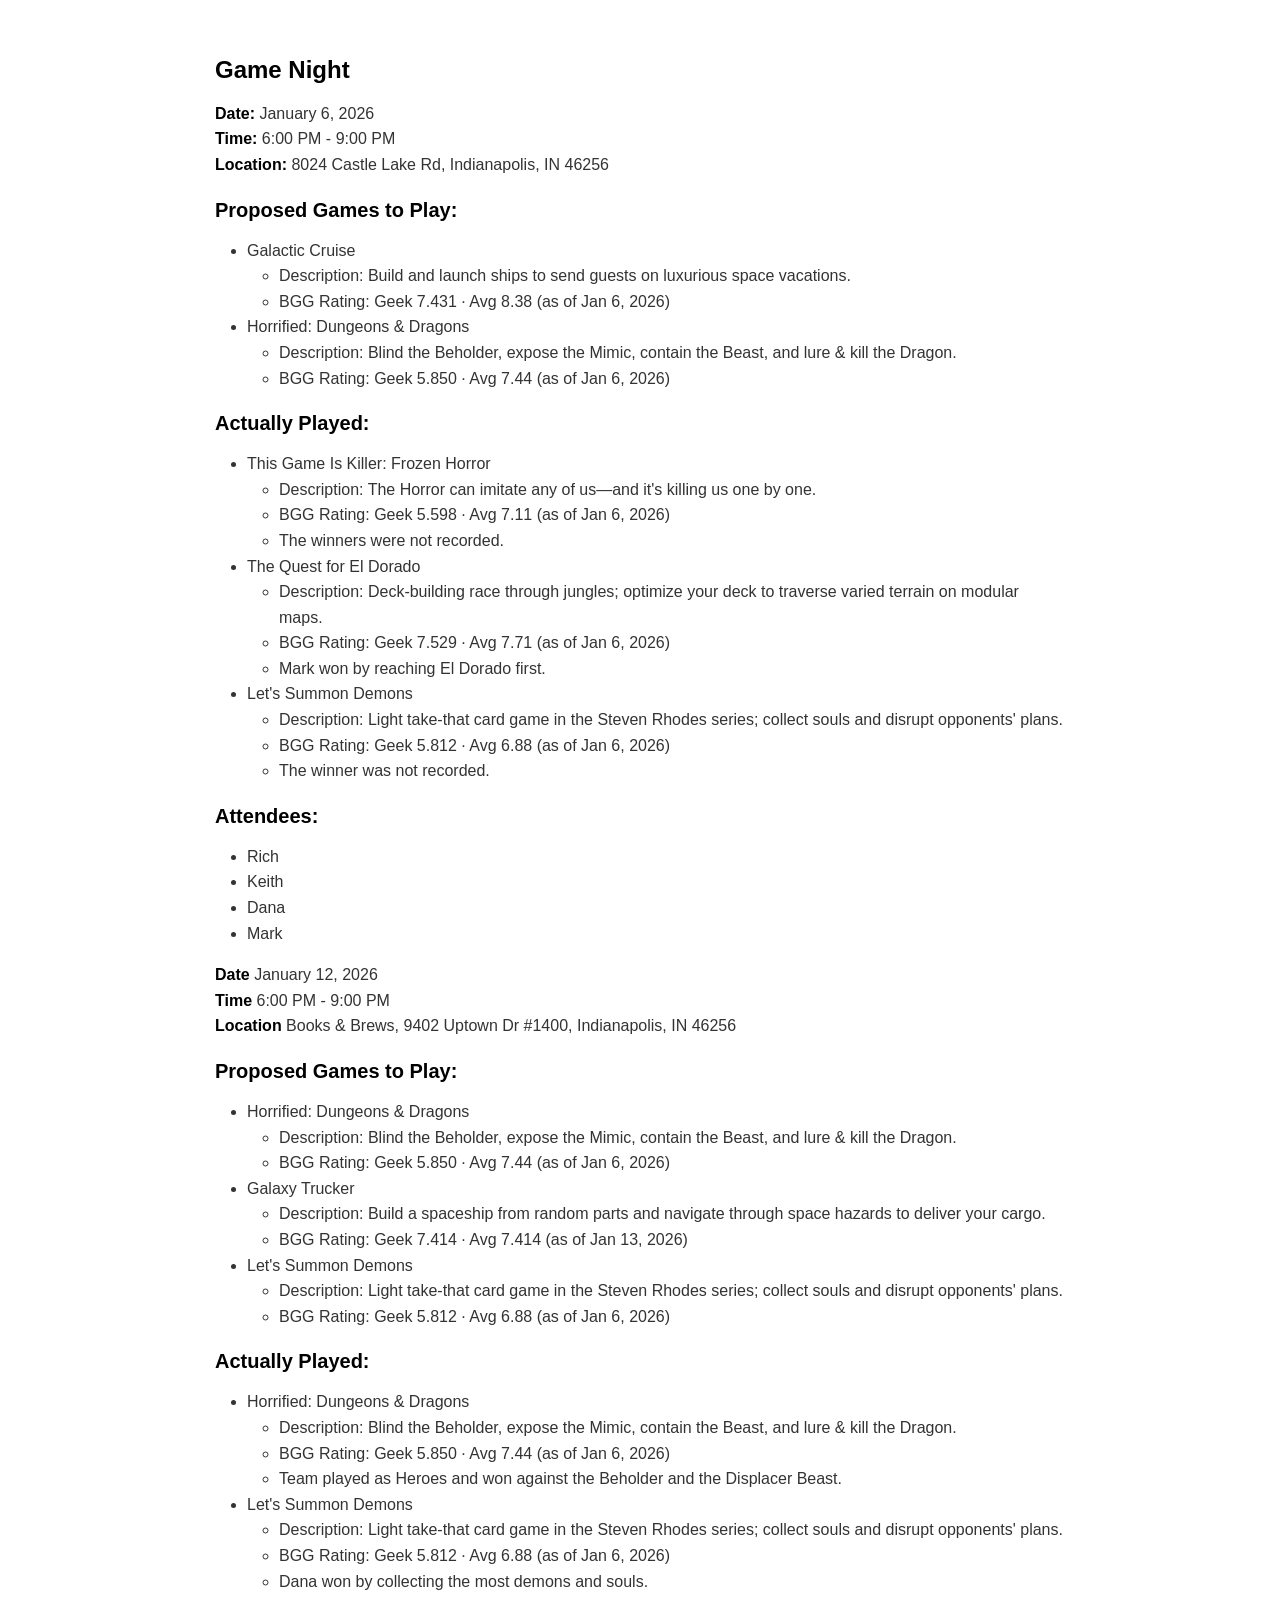
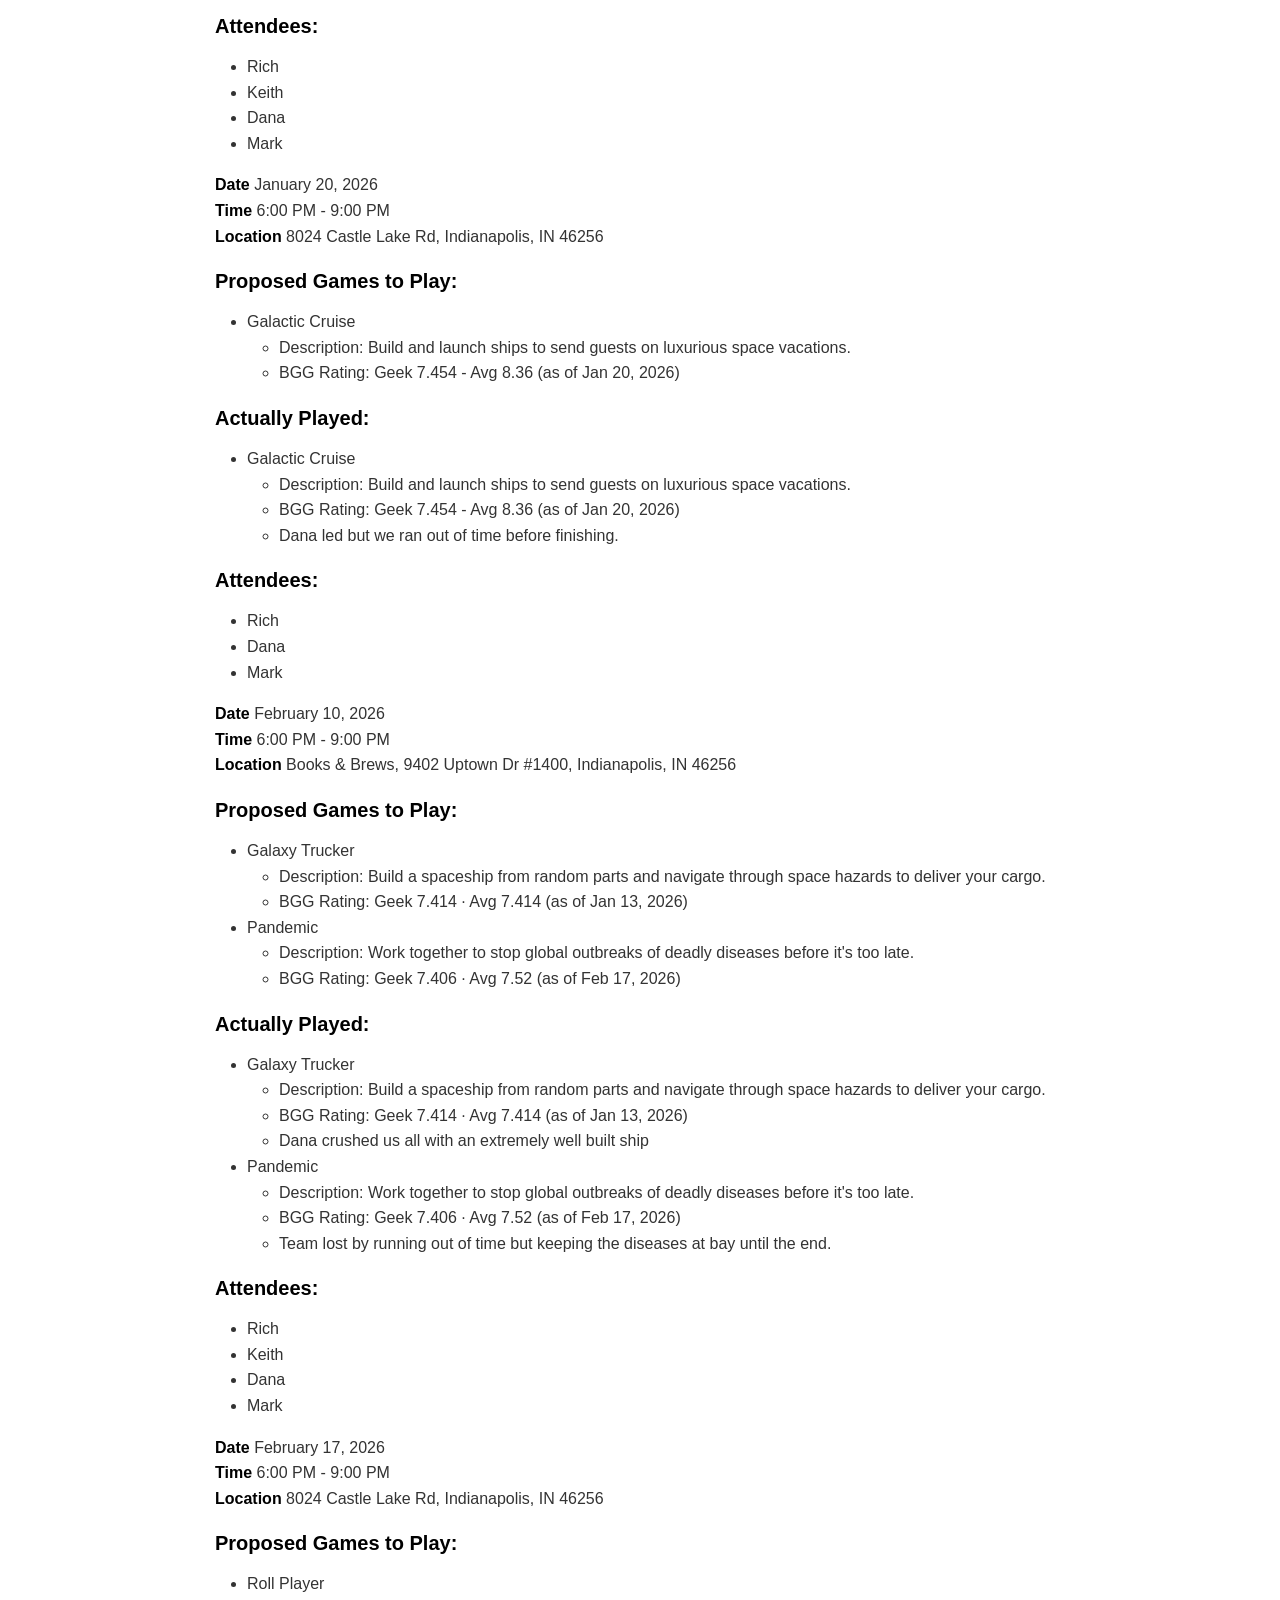
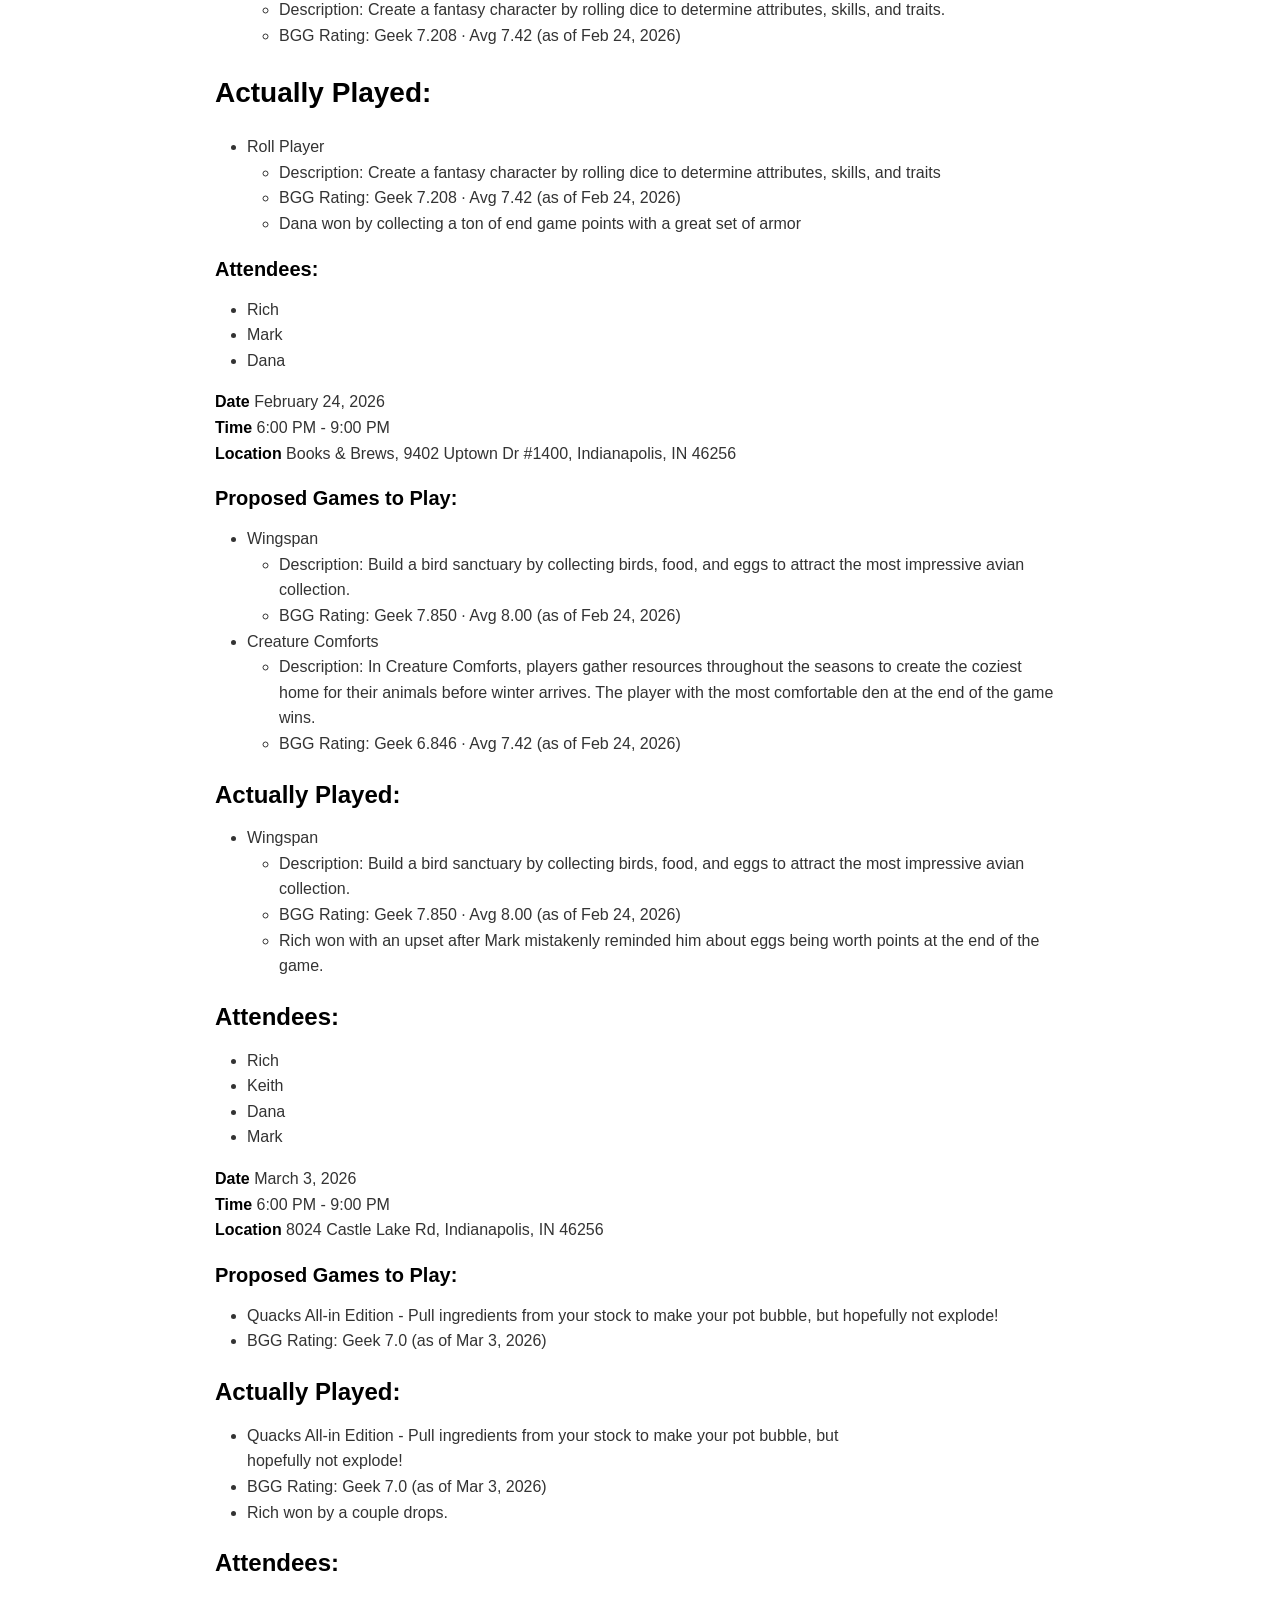
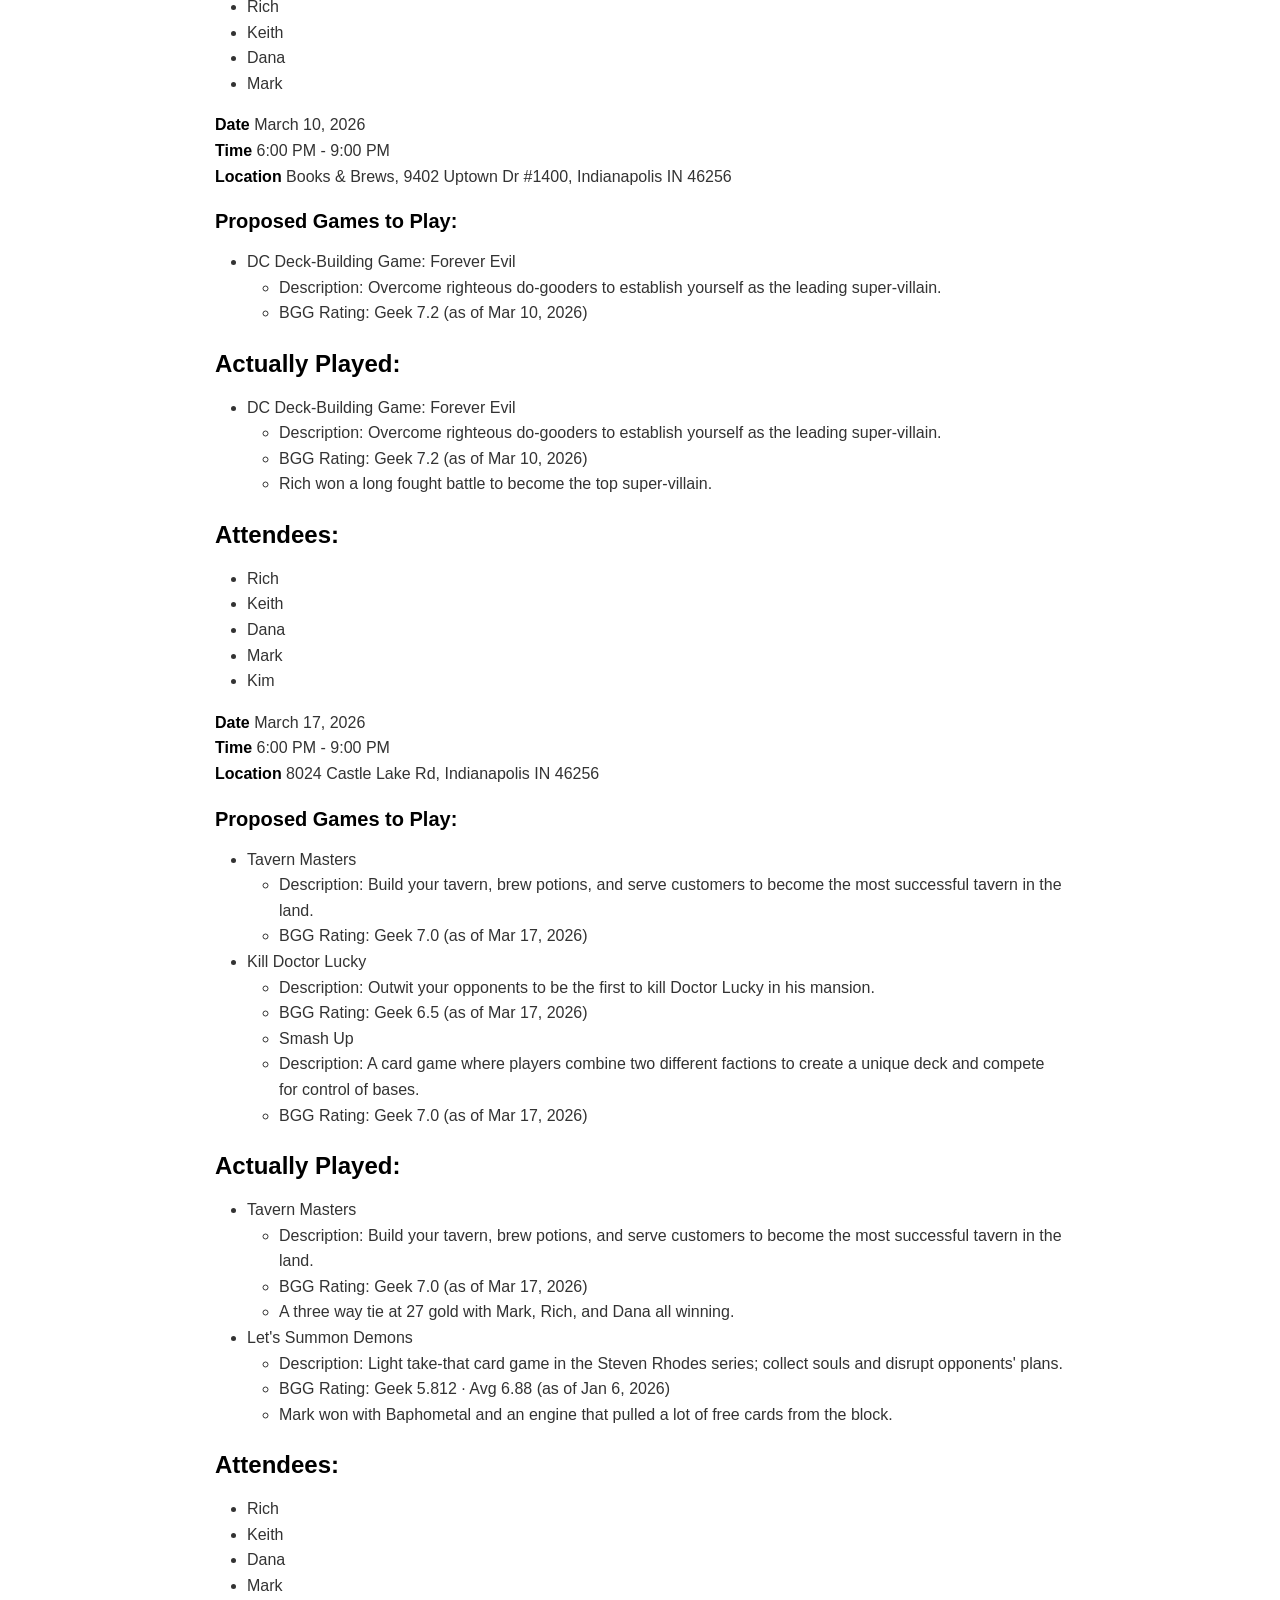
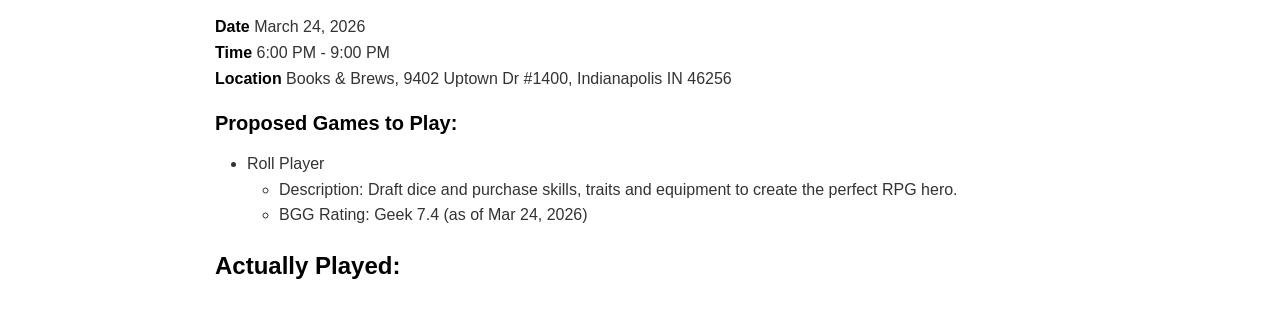
<file: frontend/Game Night Log.html>
<!DOCTYPE html><html><head>
      <title>Game Night Log</title>
      <meta charset="utf-8">
      <meta name="viewport" content="width=device-width, initial-scale=1.0">
      
      <link rel="stylesheet" href="file:////home/lesh/.vscode/extensions/shd101wyy.markdown-preview-enhanced-0.8.22/crossnote/dependencies/katex/katex.min.css">
      
      
      
      
      
      <style>
      code[class*=language-],pre[class*=language-]{color:#333;background:0 0;font-family:Consolas,"Liberation Mono",Menlo,Courier,monospace;text-align:left;white-space:pre;word-spacing:normal;word-break:normal;word-wrap:normal;line-height:1.4;-moz-tab-size:8;-o-tab-size:8;tab-size:8;-webkit-hyphens:none;-moz-hyphens:none;-ms-hyphens:none;hyphens:none}pre[class*=language-]{padding:.8em;overflow:auto;border-radius:3px;background:#f5f5f5}:not(pre)>code[class*=language-]{padding:.1em;border-radius:.3em;white-space:normal;background:#f5f5f5}.token.blockquote,.token.comment{color:#969896}.token.cdata{color:#183691}.token.doctype,.token.macro.property,.token.punctuation,.token.variable{color:#333}.token.builtin,.token.important,.token.keyword,.token.operator,.token.rule{color:#a71d5d}.token.attr-value,.token.regex,.token.string,.token.url{color:#183691}.token.atrule,.token.boolean,.token.code,.token.command,.token.constant,.token.entity,.token.number,.token.property,.token.symbol{color:#0086b3}.token.prolog,.token.selector,.token.tag{color:#63a35c}.token.attr-name,.token.class,.token.class-name,.token.function,.token.id,.token.namespace,.token.pseudo-class,.token.pseudo-element,.token.url-reference .token.variable{color:#795da3}.token.entity{cursor:help}.token.title,.token.title .token.punctuation{font-weight:700;color:#1d3e81}.token.list{color:#ed6a43}.token.inserted{background-color:#eaffea;color:#55a532}.token.deleted{background-color:#ffecec;color:#bd2c00}.token.bold{font-weight:700}.token.italic{font-style:italic}.language-json .token.property{color:#183691}.language-markup .token.tag .token.punctuation{color:#333}.language-css .token.function,code.language-css{color:#0086b3}.language-yaml .token.atrule{color:#63a35c}code.language-yaml{color:#183691}.language-ruby .token.function{color:#333}.language-markdown .token.url{color:#795da3}.language-makefile .token.symbol{color:#795da3}.language-makefile .token.variable{color:#183691}.language-makefile .token.builtin{color:#0086b3}.language-bash .token.keyword{color:#0086b3}pre[data-line]{position:relative;padding:1em 0 1em 3em}pre[data-line] .line-highlight-wrapper{position:absolute;top:0;left:0;background-color:transparent;display:block;width:100%}pre[data-line] .line-highlight{position:absolute;left:0;right:0;padding:inherit 0;margin-top:1em;background:hsla(24,20%,50%,.08);background:linear-gradient(to right,hsla(24,20%,50%,.1) 70%,hsla(24,20%,50%,0));pointer-events:none;line-height:inherit;white-space:pre}pre[data-line] .line-highlight:before,pre[data-line] .line-highlight[data-end]:after{content:attr(data-start);position:absolute;top:.4em;left:.6em;min-width:1em;padding:0 .5em;background-color:hsla(24,20%,50%,.4);color:#f4f1ef;font:bold 65%/1.5 sans-serif;text-align:center;vertical-align:.3em;border-radius:999px;text-shadow:none;box-shadow:0 1px #fff}pre[data-line] .line-highlight[data-end]:after{content:attr(data-end);top:auto;bottom:.4em}html body{font-family:'Helvetica Neue',Helvetica,'Segoe UI',Arial,freesans,sans-serif;font-size:16px;line-height:1.6;color:#333;background-color:#fff;overflow:initial;box-sizing:border-box;word-wrap:break-word}html body>:first-child{margin-top:0}html body h1,html body h2,html body h3,html body h4,html body h5,html body h6{line-height:1.2;margin-top:1em;margin-bottom:16px;color:#000}html body h1{font-size:2.25em;font-weight:300;padding-bottom:.3em}html body h2{font-size:1.75em;font-weight:400;padding-bottom:.3em}html body h3{font-size:1.5em;font-weight:500}html body h4{font-size:1.25em;font-weight:600}html body h5{font-size:1.1em;font-weight:600}html body h6{font-size:1em;font-weight:600}html body h1,html body h2,html body h3,html body h4,html body h5{font-weight:600}html body h5{font-size:1em}html body h6{color:#5c5c5c}html body strong{color:#000}html body del{color:#5c5c5c}html body a:not([href]){color:inherit;text-decoration:none}html body a{color:#08c;text-decoration:none}html body a:hover{color:#00a3f5;text-decoration:none}html body img{max-width:100%}html body>p{margin-top:0;margin-bottom:16px;word-wrap:break-word}html body>ol,html body>ul{margin-bottom:16px}html body ol,html body ul{padding-left:2em}html body ol.no-list,html body ul.no-list{padding:0;list-style-type:none}html body ol ol,html body ol ul,html body ul ol,html body ul ul{margin-top:0;margin-bottom:0}html body li{margin-bottom:0}html body li.task-list-item{list-style:none}html body li>p{margin-top:0;margin-bottom:0}html body .task-list-item-checkbox{margin:0 .2em .25em -1.8em;vertical-align:middle}html body .task-list-item-checkbox:hover{cursor:pointer}html body blockquote{margin:16px 0;font-size:inherit;padding:0 15px;color:#5c5c5c;background-color:#f0f0f0;border-left:4px solid #d6d6d6}html body blockquote>:first-child{margin-top:0}html body blockquote>:last-child{margin-bottom:0}html body hr{height:4px;margin:32px 0;background-color:#d6d6d6;border:0 none}html body table{margin:10px 0 15px 0;border-collapse:collapse;border-spacing:0;display:block;width:100%;overflow:auto;word-break:normal;word-break:keep-all}html body table th{font-weight:700;color:#000}html body table td,html body table th{border:1px solid #d6d6d6;padding:6px 13px}html body dl{padding:0}html body dl dt{padding:0;margin-top:16px;font-size:1em;font-style:italic;font-weight:700}html body dl dd{padding:0 16px;margin-bottom:16px}html body code{font-family:Menlo,Monaco,Consolas,'Courier New',monospace;font-size:.85em;color:#000;background-color:#f0f0f0;border-radius:3px;padding:.2em 0}html body code::after,html body code::before{letter-spacing:-.2em;content:'\00a0'}html body pre>code{padding:0;margin:0;word-break:normal;white-space:pre;background:0 0;border:0}html body .highlight{margin-bottom:16px}html body .highlight pre,html body pre{padding:1em;overflow:auto;line-height:1.45;border:#d6d6d6;border-radius:3px}html body .highlight pre{margin-bottom:0;word-break:normal}html body pre code,html body pre tt{display:inline;max-width:initial;padding:0;margin:0;overflow:initial;line-height:inherit;word-wrap:normal;background-color:transparent;border:0}html body pre code:after,html body pre code:before,html body pre tt:after,html body pre tt:before{content:normal}html body blockquote,html body dl,html body ol,html body p,html body pre,html body ul{margin-top:0;margin-bottom:16px}html body kbd{color:#000;border:1px solid #d6d6d6;border-bottom:2px solid #c7c7c7;padding:2px 4px;background-color:#f0f0f0;border-radius:3px}@media print{html body{background-color:#fff}html body h1,html body h2,html body h3,html body h4,html body h5,html body h6{color:#000;page-break-after:avoid}html body blockquote{color:#5c5c5c}html body pre{page-break-inside:avoid}html body table{display:table}html body img{display:block;max-width:100%;max-height:100%}html body code,html body pre{word-wrap:break-word;white-space:pre}}.markdown-preview{width:100%;height:100%;box-sizing:border-box}.markdown-preview ul{list-style:disc}.markdown-preview ul ul{list-style:circle}.markdown-preview ul ul ul{list-style:square}.markdown-preview ol{list-style:decimal}.markdown-preview ol ol,.markdown-preview ul ol{list-style-type:lower-roman}.markdown-preview ol ol ol,.markdown-preview ol ul ol,.markdown-preview ul ol ol,.markdown-preview ul ul ol{list-style-type:lower-alpha}.markdown-preview .newpage,.markdown-preview .pagebreak{page-break-before:always}.markdown-preview pre.line-numbers{position:relative;padding-left:3.8em;counter-reset:linenumber}.markdown-preview pre.line-numbers>code{position:relative}.markdown-preview pre.line-numbers .line-numbers-rows{position:absolute;pointer-events:none;top:1em;font-size:100%;left:0;width:3em;letter-spacing:-1px;border-right:1px solid #999;-webkit-user-select:none;-moz-user-select:none;-ms-user-select:none;user-select:none}.markdown-preview pre.line-numbers .line-numbers-rows>span{pointer-events:none;display:block;counter-increment:linenumber}.markdown-preview pre.line-numbers .line-numbers-rows>span:before{content:counter(linenumber);color:#999;display:block;padding-right:.8em;text-align:right}.markdown-preview .mathjax-exps .MathJax_Display{text-align:center!important}.markdown-preview:not([data-for=preview]) .code-chunk .code-chunk-btn-group{display:none}.markdown-preview:not([data-for=preview]) .code-chunk .status{display:none}.markdown-preview:not([data-for=preview]) .code-chunk .output-div{margin-bottom:16px}.markdown-preview .md-toc{padding:0}.markdown-preview .md-toc .md-toc-link-wrapper .md-toc-link{display:inline;padding:.25rem 0}.markdown-preview .md-toc .md-toc-link-wrapper .md-toc-link div,.markdown-preview .md-toc .md-toc-link-wrapper .md-toc-link p{display:inline}.markdown-preview .md-toc .md-toc-link-wrapper.highlighted .md-toc-link{font-weight:800}.scrollbar-style::-webkit-scrollbar{width:8px}.scrollbar-style::-webkit-scrollbar-track{border-radius:10px;background-color:transparent}.scrollbar-style::-webkit-scrollbar-thumb{border-radius:5px;background-color:rgba(150,150,150,.66);border:4px solid rgba(150,150,150,.66);background-clip:content-box}html body[for=html-export]:not([data-presentation-mode]){position:relative;width:100%;height:100%;top:0;left:0;margin:0;padding:0;overflow:auto}html body[for=html-export]:not([data-presentation-mode]) .markdown-preview{position:relative;top:0;min-height:100vh}@media screen and (min-width:914px){html body[for=html-export]:not([data-presentation-mode]) .markdown-preview{padding:2em calc(50% - 457px + 2em)}}@media screen and (max-width:914px){html body[for=html-export]:not([data-presentation-mode]) .markdown-preview{padding:2em}}@media screen and (max-width:450px){html body[for=html-export]:not([data-presentation-mode]) .markdown-preview{font-size:14px!important;padding:1em}}@media print{html body[for=html-export]:not([data-presentation-mode]) #sidebar-toc-btn{display:none}}html body[for=html-export]:not([data-presentation-mode]) #sidebar-toc-btn{position:fixed;bottom:8px;left:8px;font-size:28px;cursor:pointer;color:inherit;z-index:99;width:32px;text-align:center;opacity:.4}html body[for=html-export]:not([data-presentation-mode])[html-show-sidebar-toc] #sidebar-toc-btn{opacity:1}html body[for=html-export]:not([data-presentation-mode])[html-show-sidebar-toc] .md-sidebar-toc{position:fixed;top:0;left:0;width:300px;height:100%;padding:32px 0 48px 0;font-size:14px;box-shadow:0 0 4px rgba(150,150,150,.33);box-sizing:border-box;overflow:auto;background-color:inherit}html body[for=html-export]:not([data-presentation-mode])[html-show-sidebar-toc] .md-sidebar-toc::-webkit-scrollbar{width:8px}html body[for=html-export]:not([data-presentation-mode])[html-show-sidebar-toc] .md-sidebar-toc::-webkit-scrollbar-track{border-radius:10px;background-color:transparent}html body[for=html-export]:not([data-presentation-mode])[html-show-sidebar-toc] .md-sidebar-toc::-webkit-scrollbar-thumb{border-radius:5px;background-color:rgba(150,150,150,.66);border:4px solid rgba(150,150,150,.66);background-clip:content-box}html body[for=html-export]:not([data-presentation-mode])[html-show-sidebar-toc] .md-sidebar-toc a{text-decoration:none}html body[for=html-export]:not([data-presentation-mode])[html-show-sidebar-toc] .md-sidebar-toc .md-toc{padding:0 16px}html body[for=html-export]:not([data-presentation-mode])[html-show-sidebar-toc] .md-sidebar-toc .md-toc .md-toc-link-wrapper .md-toc-link{display:inline;padding:.25rem 0}html body[for=html-export]:not([data-presentation-mode])[html-show-sidebar-toc] .md-sidebar-toc .md-toc .md-toc-link-wrapper .md-toc-link div,html body[for=html-export]:not([data-presentation-mode])[html-show-sidebar-toc] .md-sidebar-toc .md-toc .md-toc-link-wrapper .md-toc-link p{display:inline}html body[for=html-export]:not([data-presentation-mode])[html-show-sidebar-toc] .md-sidebar-toc .md-toc .md-toc-link-wrapper.highlighted .md-toc-link{font-weight:800}html body[for=html-export]:not([data-presentation-mode])[html-show-sidebar-toc] .markdown-preview{left:300px;width:calc(100% - 300px);padding:2em calc(50% - 457px - 300px / 2);margin:0;box-sizing:border-box}@media screen and (max-width:1274px){html body[for=html-export]:not([data-presentation-mode])[html-show-sidebar-toc] .markdown-preview{padding:2em}}@media screen and (max-width:450px){html body[for=html-export]:not([data-presentation-mode])[html-show-sidebar-toc] .markdown-preview{width:100%}}html body[for=html-export]:not([data-presentation-mode]):not([html-show-sidebar-toc]) .markdown-preview{left:50%;transform:translateX(-50%)}html body[for=html-export]:not([data-presentation-mode]):not([html-show-sidebar-toc]) .md-sidebar-toc{display:none}
/* Please visit the URL below for more information: */
/*   https://shd101wyy.github.io/markdown-preview-enhanced/#/customize-css */

      </style>
      <script type="text/javascript">
  document.addEventListener("DOMContentLoaded", function () {
    // your code here
  });
</script>
    </head>
    <body for="html-export">
      <div class="crossnote markdown-preview  ">
      
<h3 id="game-night">Game Night </h3>
<p><strong>Date:</strong> January 6, 2026<br>
<strong>Time:</strong> 6:00 PM - 9:00 PM<br>
<strong>Location:</strong> 8024 Castle Lake Rd, Indianapolis, IN 46256</p>
<h4 id="proposed-games-to-play">Proposed Games to Play: </h4>
<ul>
<li>Galactic Cruise
<ul>
<li>Description: Build and launch ships to send guests on luxurious space vacations.</li>
<li>BGG Rating: Geek 7.431 · Avg 8.38 (as of Jan 6, 2026)</li>
</ul>
</li>
<li>Horrified: Dungeons &amp; Dragons
<ul>
<li>Description: Blind the Beholder, expose the Mimic, contain the Beast, and lure &amp; kill the Dragon.</li>
<li>BGG Rating: Geek 5.850 · Avg 7.44 (as of Jan 6, 2026)</li>
</ul>
</li>
</ul>
<h4 id="actually-played">Actually Played: </h4>
<ul>
<li>This Game Is Killer: Frozen Horror
<ul>
<li>Description: The Horror can imitate any of us—and it's killing us one by one.</li>
<li>BGG Rating: Geek 5.598 · Avg 7.11 (as of Jan 6, 2026)</li>
<li>The winners were not recorded.</li>
</ul>
</li>
<li>The Quest for El Dorado
<ul>
<li>Description: Deck-building race through jungles; optimize your deck to traverse varied terrain on modular maps.</li>
<li>BGG Rating: Geek 7.529 · Avg 7.71 (as of Jan 6, 2026)</li>
<li>Mark won by reaching El Dorado first.</li>
</ul>
</li>
<li>Let's Summon Demons
<ul>
<li>Description: Light take-that card game in the Steven Rhodes series; collect souls and disrupt opponents' plans.</li>
<li>BGG Rating: Geek 5.812 · Avg 6.88 (as of Jan 6, 2026)</li>
<li>The winner was not recorded.</li>
</ul>
</li>
</ul>
<h4 id="attendees">Attendees: </h4>
<ul>
<li>Rich</li>
<li>Keith</li>
<li>Dana</li>
<li>Mark</li>
</ul>
<p><strong>Date</strong> January 12, 2026<br>
<strong>Time</strong> 6:00 PM - 9:00 PM<br>
<strong>Location</strong> Books &amp; Brews, 9402 Uptown Dr #1400, Indianapolis, IN 46256</p>
<h4 id="proposed-games-to-play-1">Proposed Games to Play: </h4>
<ul>
<li>Horrified: Dungeons &amp; Dragons
<ul>
<li>Description: Blind the Beholder, expose the Mimic, contain the Beast, and lure &amp; kill the Dragon.</li>
<li>BGG Rating: Geek 5.850 · Avg 7.44 (as of Jan 6, 2026)</li>
</ul>
</li>
<li>Galaxy Trucker
<ul>
<li>Description: Build a spaceship from random parts and navigate through space hazards to deliver your cargo.</li>
<li>BGG Rating: Geek 7.414 · Avg 7.414 (as of Jan 13, 2026)</li>
</ul>
</li>
<li>Let's Summon Demons
<ul>
<li>Description: Light take-that card game in the Steven Rhodes series; collect souls and disrupt opponents' plans.</li>
<li>BGG Rating: Geek 5.812 · Avg 6.88 (as of Jan 6, 2026)</li>
</ul>
</li>
</ul>
<h4 id="actually-played-1">Actually Played: </h4>
<ul>
<li>Horrified: Dungeons &amp; Dragons
<ul>
<li>Description: Blind the Beholder, expose the Mimic, contain the Beast, and lure &amp; kill the Dragon.</li>
<li>BGG Rating: Geek 5.850 · Avg 7.44 (as of Jan 6, 2026)</li>
<li>Team played as Heroes and won against the Beholder and the Displacer Beast.</li>
</ul>
</li>
<li>Let's Summon Demons
<ul>
<li>Description: Light take-that card game in the Steven Rhodes series; collect souls and disrupt opponents' plans.</li>
<li>BGG Rating: Geek 5.812 · Avg 6.88 (as of Jan 6, 2026)</li>
<li>Dana won by collecting the most demons and souls.</li>
</ul>
</li>
</ul>
<h4 id="attendees-1">Attendees: </h4>
<ul>
<li>Rich</li>
<li>Keith</li>
<li>Dana</li>
<li>Mark</li>
</ul>
<p><strong>Date</strong> January 20, 2026<br>
<strong>Time</strong> 6:00 PM - 9:00 PM<br>
<strong>Location</strong> 8024 Castle Lake Rd, Indianapolis, IN 46256</p>
<h4 id="proposed-games-to-play-2">Proposed Games to Play: </h4>
<ul>
<li>Galactic Cruise
<ul>
<li>Description: Build and launch ships to send guests on luxurious space vacations.</li>
<li>BGG Rating: Geek 7.454 - Avg 8.36 (as of Jan 20, 2026)</li>
</ul>
</li>
</ul>
<h4 id="actually-played-2">Actually Played: </h4>
<ul>
<li>Galactic Cruise
<ul>
<li>Description: Build and launch ships to send guests on luxurious space vacations.</li>
<li>BGG Rating: Geek 7.454 - Avg 8.36 (as of Jan 20, 2026)</li>
<li>Dana led but we ran out of time before finishing.</li>
</ul>
</li>
</ul>
<h4 id="attendees-2">Attendees: </h4>
<ul>
<li>Rich</li>
<li>Dana</li>
<li>Mark</li>
</ul>
<p><strong>Date</strong> February 10, 2026<br>
<strong>Time</strong> 6:00 PM - 9:00 PM<br>
<strong>Location</strong> Books &amp; Brews, 9402 Uptown Dr #1400, Indianapolis, IN 46256</p>
<h4 id="proposed-games-to-play-3">Proposed Games to Play: </h4>
<ul>
<li>Galaxy Trucker
<ul>
<li>Description: Build a spaceship from random parts and navigate through space hazards to deliver your cargo.</li>
<li>BGG Rating: Geek 7.414 · Avg 7.414 (as of Jan 13, 2026)</li>
</ul>
</li>
<li>Pandemic
<ul>
<li>Description: Work together to stop global outbreaks of deadly diseases before it's too late.</li>
<li>BGG Rating: Geek 7.406 · Avg 7.52 (as of Feb 17, 2026)</li>
</ul>
</li>
</ul>
<h4 id="actually-played-3">Actually Played: </h4>
<ul>
<li>Galaxy Trucker
<ul>
<li>Description: Build a spaceship from random parts and navigate through space hazards to deliver your cargo.</li>
<li>BGG Rating: Geek 7.414 · Avg 7.414 (as of Jan 13, 2026)</li>
<li>Dana crushed us all with an extremely well built ship</li>
</ul>
</li>
<li>Pandemic
<ul>
<li>Description: Work together to stop global outbreaks of deadly diseases before it's too late.</li>
<li>BGG Rating: Geek 7.406 · Avg 7.52 (as of Feb 17, 2026)</li>
<li>Team lost by running out of time but keeping the diseases at bay until the end.</li>
</ul>
</li>
</ul>
<h4 id="attendees-3">Attendees: </h4>
<ul>
<li>Rich</li>
<li>Keith</li>
<li>Dana</li>
<li>Mark</li>
</ul>
<p><strong>Date</strong> February 17, 2026<br>
<strong>Time</strong> 6:00 PM - 9:00 PM<br>
<strong>Location</strong> 8024 Castle Lake Rd, Indianapolis, IN 46256</p>
<h4 id="proposed-games-to-play-4">Proposed Games to Play: </h4>
<ul>
<li>Roll Player
<ul>
<li>Description: Create a fantasy character by rolling dice to determine attributes, skills, and traits.</li>
<li>BGG Rating: Geek 7.208 · Avg 7.42 (as of Feb 24, 2026)</li>
</ul>
</li>
</ul>
<h2 id="actually-played-4">Actually Played: </h2>
<ul>
<li>Roll Player
<ul>
<li>Description: Create a fantasy character by rolling dice to determine attributes, skills, and traits</li>
<li>BGG Rating: Geek 7.208 · Avg 7.42 (as of Feb 24, 2026)</li>
<li>Dana won by collecting a ton of end game points with a great set of armor</li>
</ul>
</li>
</ul>
<h4 id="attendees-4">Attendees: </h4>
<ul>
<li>Rich</li>
<li>Mark</li>
<li>Dana</li>
</ul>
<p><strong>Date</strong> February 24, 2026<br>
<strong>Time</strong> 6:00 PM - 9:00 PM<br>
<strong>Location</strong> Books &amp; Brews, 9402 Uptown Dr #1400, Indianapolis, IN 46256</p>
<h4 id="proposed-games-to-play-5">Proposed Games to Play: </h4>
<ul>
<li>Wingspan
<ul>
<li>Description: Build a bird sanctuary by collecting birds, food, and eggs to attract the most impressive avian collection.</li>
<li>BGG Rating: Geek 7.850 · Avg 8.00 (as of Feb 24, 2026)</li>
</ul>
</li>
<li>Creature Comforts
<ul>
<li>Description: In Creature Comforts, players gather resources throughout the seasons to create the coziest home for their animals before winter arrives. The player with the most comfortable den at the end of the game wins.</li>
<li>BGG Rating: Geek 6.846 · Avg 7.42 (as of Feb 24, 2026)</li>
</ul>
</li>
</ul>
<h3 id="actually-played-5">Actually Played: </h3>
<ul>
<li>Wingspan
<ul>
<li>Description: Build a bird sanctuary by collecting birds, food, and eggs to attract the most impressive avian collection.</li>
<li>BGG Rating: Geek 7.850 · Avg 8.00 (as of Feb 24, 2026)</li>
<li>Rich won with an upset after Mark mistakenly reminded him about eggs being worth points at the end of the game.</li>
</ul>
</li>
</ul>
<h3 id="attendees-5">Attendees: </h3>
<ul>
<li>Rich</li>
<li>Keith</li>
<li>Dana</li>
<li>Mark</li>
</ul>
<p><strong>Date</strong> March 3, 2026<br>
<strong>Time</strong> 6:00 PM - 9:00 PM<br>
<strong>Location</strong> 8024 Castle Lake Rd, Indianapolis, IN 46256</p>
<h4 id="proposed-games-to-play-6">Proposed Games to Play: </h4>
<ul>
<li>Quacks All-in Edition - Pull ingredients from your stock to make your pot bubble, but hopefully not explode!</li>
<li>BGG Rating: Geek 7.0 (as of Mar 3, 2026)</li>
</ul>
<h3 id="actually-played-6">Actually Played: </h3>
<ul>
<li>Quacks All-in Edition - Pull ingredients from your stock to make your pot bubble, but<br>
hopefully not explode!</li>
<li>BGG Rating: Geek 7.0 (as of Mar 3, 2026)</li>
<li>Rich won by a couple drops.</li>
</ul>
<h3 id="attendees-6">Attendees: </h3>
<ul>
<li>Rich</li>
<li>Keith</li>
<li>Dana</li>
<li>Mark</li>
</ul>
<p><strong>Date</strong> March 10, 2026<br>
<strong>Time</strong> 6:00 PM - 9:00 PM<br>
<strong>Location</strong> Books &amp; Brews, 9402 Uptown Dr #1400, Indianapolis IN 46256</p>
<h4 id="proposed-games-to-play-7">Proposed Games to Play: </h4>
<ul>
<li>DC Deck-Building Game: Forever Evil
<ul>
<li>Description: Overcome righteous do-gooders to establish yourself as the leading super-villain.</li>
<li>BGG Rating: Geek 7.2 (as of Mar 10, 2026)</li>
</ul>
</li>
</ul>
<h3 id="actually-played-7">Actually Played: </h3>
<ul>
<li>DC Deck-Building Game: Forever Evil
<ul>
<li>Description: Overcome righteous do-gooders to establish yourself as the leading super-villain.</li>
<li>BGG Rating: Geek 7.2 (as of Mar 10, 2026)</li>
<li>Rich won a long fought battle to become the top super-villain.</li>
</ul>
</li>
</ul>
<h3 id="attendees-7">Attendees: </h3>
<ul>
<li>Rich</li>
<li>Keith</li>
<li>Dana</li>
<li>Mark</li>
<li>Kim</li>
</ul>
<p><strong>Date</strong> March 17, 2026<br>
<strong>Time</strong> 6:00 PM - 9:00 PM<br>
<strong>Location</strong> 8024 Castle Lake Rd, Indianapolis IN 46256</p>
<h4 id="proposed-games-to-play-8">Proposed Games to Play: </h4>
<ul>
<li>Tavern Masters
<ul>
<li>Description: Build your tavern, brew potions, and serve customers to become the most successful tavern in the land.</li>
<li>BGG Rating: Geek 7.0 (as of Mar 17, 2026)</li>
</ul>
</li>
<li>Kill Doctor Lucky
<ul>
<li>Description: Outwit your opponents to be the first to kill Doctor Lucky in his mansion.</li>
<li>BGG Rating: Geek 6.5 (as of Mar 17, 2026)</li>
<li>Smash Up</li>
<li>Description: A card game where players combine two different factions to create a unique deck and compete for control of bases.</li>
<li>BGG Rating: Geek 7.0 (as of Mar 17, 2026)</li>
</ul>
</li>
</ul>
<h3 id="actually-played-8">Actually Played: </h3>
<ul>
<li>Tavern Masters
<ul>
<li>Description: Build your tavern, brew potions, and serve customers to become the most successful tavern in the land.</li>
<li>BGG Rating: Geek 7.0 (as of Mar 17, 2026)</li>
<li>A three way tie at 27 gold with Mark, Rich, and Dana all winning.</li>
</ul>
</li>
<li>Let's Summon Demons
<ul>
<li>Description: Light take-that card game in the Steven Rhodes series; collect souls and disrupt opponents' plans.</li>
<li>BGG Rating: Geek 5.812 · Avg 6.88 (as of Jan 6, 2026)</li>
<li>Mark won with Baphometal and an engine that pulled a lot of free cards from the block.</li>
</ul>
</li>
</ul>
<h3 id="attendees-8">Attendees: </h3>
<ul>
<li>Rich</li>
<li>Keith</li>
<li>Dana</li>
<li>Mark</li>
</ul>
<p><strong>Date</strong> March 24, 2026<br>
<strong>Time</strong> 6:00 PM - 9:00 PM<br>
<strong>Location</strong> Books &amp; Brews, 9402 Uptown Dr #1400, Indianapolis IN 46256</p>
<h4 id="proposed-games-to-play-9">Proposed Games to Play: </h4>
<ul>
<li>Roll Player
<ul>
<li>Description: Draft dice and purchase skills, traits and equipment to create the perfect RPG hero.</li>
<li>BGG Rating: Geek 7.4 (as of Mar 24, 2026)</li>
</ul>
</li>
</ul>
<h3 id="actually-played-9">Actually Played: </h3>

      </div>
      
      
    
    
    
    
    
    
  
    </body></html>
</file>
